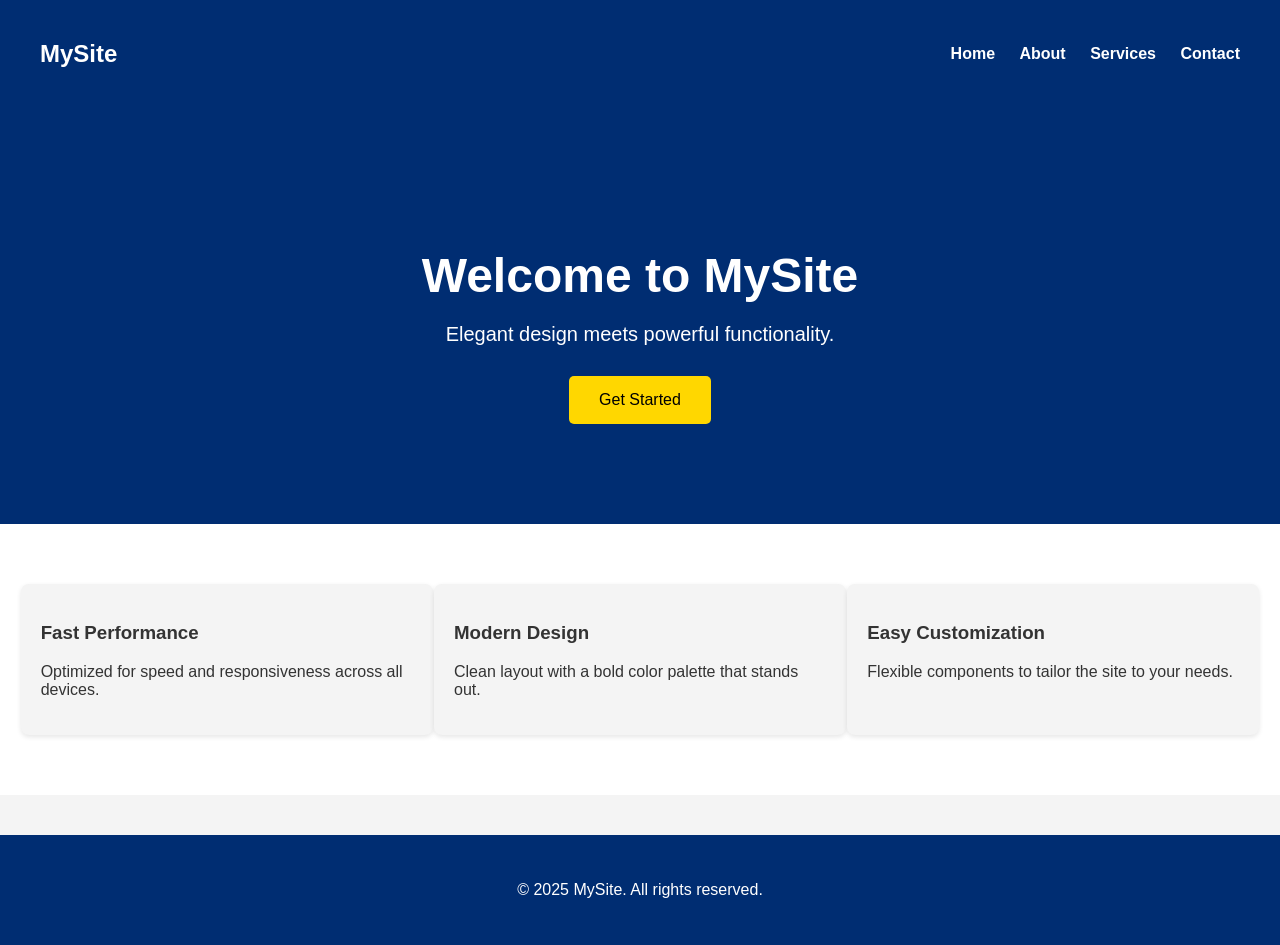
<file: indexsample.html>
<!DOCTYPE html>
<html lang="en">
<head>
  <meta charset="UTF-8" />
  <meta name="viewport" content="width=device-width, initial-scale=1.0" />
  <title>Modern Blue Website</title>
  <style>
    body {
      margin: 0;
      font-family: 'Segoe UI', sans-serif;
      background-color: #F4F4F4;
      color: #333;
    }

    header {
      background-color: #002D72;
      color: white;
      padding: 20px 40px;
      display: flex;
      justify-content: space-between;
      align-items: center;
    }

    nav a {
      color: white;
      margin-left: 20px;
      text-decoration: none;
      font-weight: bold;
    }

    .hero {
      background-color: #002D72;
      color: white;
      text-align: center;
      padding: 100px 20px;
    }

    .hero h1 {
      font-size: 48px;
      margin-bottom: 20px;
    }

    .hero p {
      font-size: 20px;
      margin-bottom: 30px;
    }

    .hero button {
      background-color: #FFD700;
      border: none;
      padding: 15px 30px;
      font-size: 16px;
      cursor: pointer;
      border-radius: 5px;
    }

    .features {
      display: flex;
      justify-content: space-around;
      padding: 60px 20px;
      background-color: white;
    }

    .feature-card {
      background-color: #F4F4F4;
      padding: 20px;
      border-radius: 8px;
      width: 30%;
      box-shadow: 0 2px 5px rgba(0,0,0,0.1);
    }

    footer {
      background-color: #002D72;
      color: white;
      text-align: center;
      padding: 30px 20px;
      margin-top: 40px;
    }
  </style>
</head>
<body>

  <header>
    <h2>MySite</h2>
    <nav>
      <a href="#">Home</a>
      <a href="#">About</a>
      <a href="#">Services</a>
      <a href="#">Contact</a>
    </nav>
  </header>

  <section class="hero">
    <h1>Welcome to MySite</h1>
    <p>Elegant design meets powerful functionality.</p>
    <button>Get Started</button>
  </section>

  <section class="features">
    <div class="feature-card">
      <h3>Fast Performance</h3>
      <p>Optimized for speed and responsiveness across all devices.</p>
    </div>
    <div class="feature-card">
      <h3>Modern Design</h3>
      <p>Clean layout with a bold color palette that stands out.</p>
    </div>
    <div class="feature-card">
      <h3>Easy Customization</h3>
      <p>Flexible components to tailor the site to your needs.</p>
    </div>
  </section>

  <footer>
    <p>&copy; 2025 MySite. All rights reserved.</p>
  </footer>

</body>
</html>
</file>
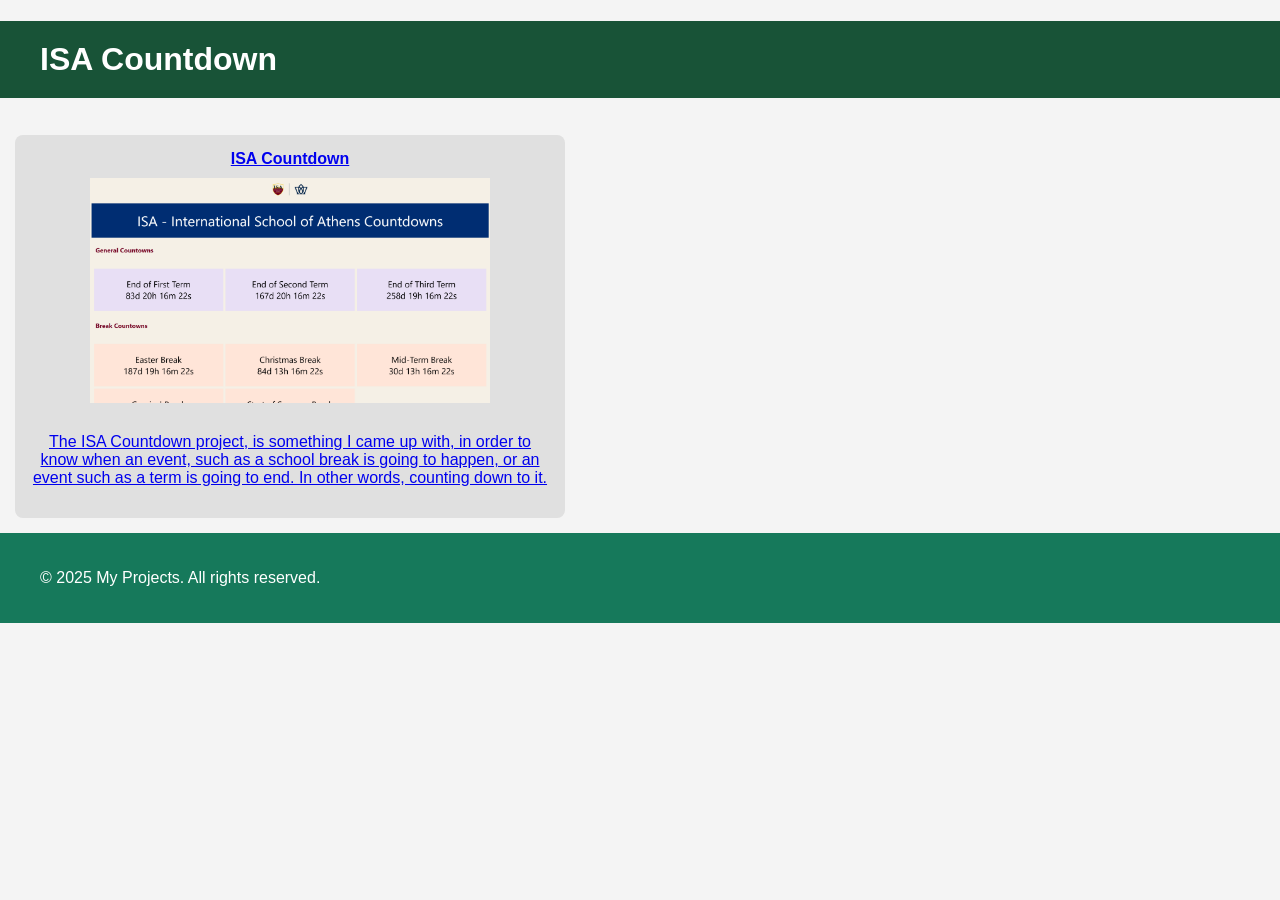
<file: ISACountdown.html>
<!DOCTYPE html>
<html lang="en">

<head>
    <meta charset="UTF-8">
    <meta name="viewport" content="width=device-width, initial-scale=1.0">
    <link rel="stylesheet" href="styles.css">
    <title>ISA Countdown</title>
</head>

<body>
    <h1>ISA Countdown</h1>
    <div class="projectSingleContainer">
        <a href="https://vedranrock.github.io/ISACountdown/">
            <div class="projectSingle">

                <b>ISA Countdown</b>
                <br>
                <img src="images/ISACountdowns.png" alt="">
                <br>
                <p>The ISA Countdown project, is something I came up with,
                    in order to know when an event, such as a school break is going to happen,
                    or an event such as a term is going to end.
                    In other words, counting down to it.</p>
            </div>
        </a>
    </div>
    <footer>
        <p>&copy; 2025 My Projects. All rights reserved.</p>
    </footer>
</body>

</html>
</file>
<file: styles.css>
/* 
#16795B button color (mid-dark)
#185337 header color (dark)
#49B27F icon color (light)
#E9F6E9 button pressed (very light)
#004231 highlight color (dark)
*/

body {
    margin: 0;
    font-family: 'Segoe UI', sans-serif;
    font-size: 16px;
    background-color: #F4F4F4;
    color: #333;
}

h1 {
    background-color: #185337;
    color: white;
    padding: 20px 40px;
    display: flex;
    text-align: center;
}

h1 a {
    color: white;
    text-decoration: none;
}

.projectsGrid {
    display: grid;
    grid-template-columns: repeat(3, 1fr);
    gap: 10px;
    margin-top: 20px;
    padding: 15px;
}

.projects {
    background-color: #E0E0E0;
    padding: 15px;
    text-align: center;
    border-radius: 8px;
    transition: 0.5s;
}

.projectSingleContainer {
    display: grid;
    align-items: center;
    gap: 10px;
    margin-top: 20px;
    padding: 15px;
}

.projectSingle {
    background-color: #E0E0E0;
    padding: 15px;
    text-align: center;
    border-radius: 8px;
    transition: 0.5s;
    width: 520px;
}

.projects:hover {
    background-color: #cecece;
}

img {
    width: 400px;
    height: 225px;
    padding: 10px;
}

.projectsGrid a:link {
    color: black;
    background-color: transparent;
    text-decoration: none;
}

.projectsGrid a:visited {
    color: black;
    background-color: transparent;
    text-decoration: none;
}

.projectsGrid a:hover {
    color: black;
    background-color: transparent;
    text-decoration: none;
}

.projectsGrid a:active {
    color: black;
    background-color: transparent;
    text-decoration: none;
}

footer {
    background-color: #16795B;
    color: white;
    padding: 20px 40px;
}
</file>
